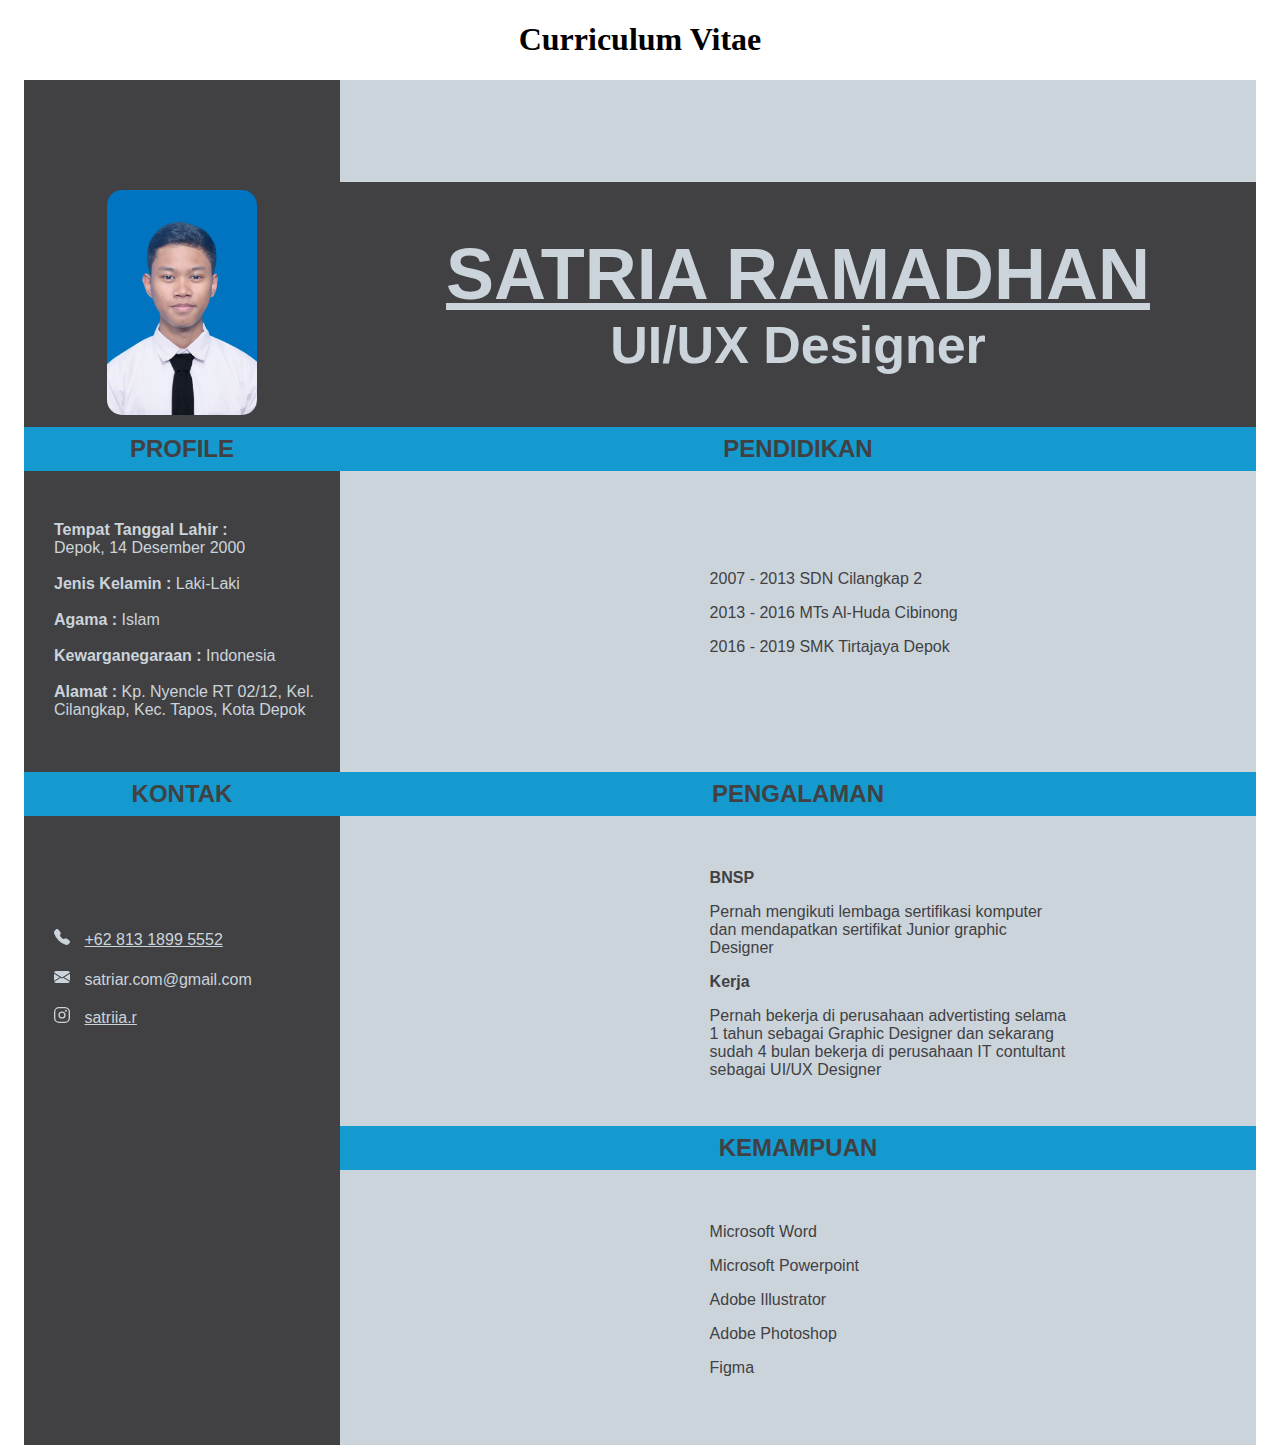
<file: curiculum vitae/index.html>
<!DOCTYPE html>
<html lang="en">
  <head>
    <meta charset="UTF-8" />
    <meta http-equiv="X-UA-Compatible" content="IE=edge" />
    <meta name="viewport" content="width=device-width, initial-scale=1.0" />
    <title>CV</title>
  </head>
  <body>
    <h1 style="text-align: center;">Curriculum Vitae</h1>
<center>
    <table style="font-family: arial; border-collapse: collapse; background-color: #CBD4DB; color: #ccd4db">
      <tr>
        <td style="background-color: #414143; height: 100px;">

        </td>
      </tr>
      <tr>
        <td style="background-color: #414143; border: 0px solid #dddddd; text-align: left; padding: 8px; width: 300px; height: 100">
          <center>
            <img src="asset/foto.png" width="50%" style="border-radius: 15px" />
          </center>
        </td>
        <td style="background-color: #414143; border: 0px solid #dddddd; padding: 8px; text-align: center; font-weight: bold; width: 900px; font-size: 52px;">
          <u style="font-size: 72px;">SATRIA RAMADHAN</u>
          <br style="">UI/UX Designer</br>
      </td>
    </td>
      </tr>
      <tr>
        <td style="border: 0px solid #dddddd; padding: 8px; background-color: rgb(21, 154, 207); text-align: center; font-weight: bold; font-size: 24px; color: #414143;">
            PROFILE
      </td>
      <td style="border: 0px solid #dddddd; padding: 8px; background-color: rgb(21, 154, 207); font-weight: bold; font-size: 24px; color: #414143; width: 300px; text-align: center;">
        PENDIDIKAN
  </td>
      </tr>
      <tr>
        <td style="background-color: #414143; border: 0px solid #dddddd; text-align: left; padding-left: 30px; padding-top: 50px;">
          <b>Tempat Tanggal Lahir :</b>
          <br>Depok, 14 Desember 2000</br>
          <br style="padding-top: 8px;">
          <b>Jenis Kelamin :</b> Laki-Laki</br>
          <br style="padding-top: 8px;">
          <b>Agama :</b> Islam</br>
          <br style="padding-top: 8px;">
          <b>Kewarganegaraan :</b> Indonesia</br>
          <br style="padding-top: 8px;">
          <b>Alamat :</b> Kp. Nyencle RT 02/12, Kel. Cilangkap, Kec. Tapos, Kota Depok</br>
        </td>

        <td style="background-color: #ccd4db; border: 0px solid #dddddd; text-align: left; padding-left: 30%; color: #414143; padding-top: 3%;">
          <p>2007 - 2013 SDN Cilangkap 2</p>
          <p>2013 - 2016 MTs Al-Huda Cibinong</p>
          <p>2016 - 2019 SMK Tirtajaya Depok</p>
        </td>
      </tr>
      <tr>
        <td style="background-color: #414143; height: 50px;">

        </td>
      </tr>
      <tr>
        <td style="border: 0px solid #dddddd; padding: 8px; background-color: rgb(21, 154, 207); text-align: center; font-weight: bold; color: #414143; font-size: 24px;">
            KONTAK
      </td>
      
       <td style="border: 0px solid #dddddd; padding: 8px; background-color: rgb(21, 154, 207); font-weight: bold; font-size: 24px; color: #414143; width: 300px; text-align: center;">
        PENGALAMAN
  </td>
  
      </tr>
      <tr>
        <td style="background-color: #414143; border: 0px solid #dddddd; text-align: left; padding-left: 30px; padding-top: 1rem;">
          <svg xmlns="http://www.w3.org/2000/svg" width="16" height="16" fill="currentColor" class="bi bi-telephone-fill" viewBox="0 0 16 16" style="padding-right: 10px;">
            <path fill-rule="evenodd" d="M1.885.511a1.745 1.745 0 0 1 2.61.163L6.29 2.98c.329.423.445.974.315 1.494l-.547 2.19a.678.678 0 0 0 .178.643l2.457 2.457a.678.678 0 0 0 .644.178l2.189-.547a1.745 1.745 0 0 1 1.494.315l2.306 1.794c.829.645.905 1.87.163 2.611l-1.034 1.034c-.74.74-1.846 1.065-2.877.702a18.634 18.634 0 0 1-7.01-4.42 18.634 18.634 0 0 1-4.42-7.009c-.362-1.03-.037-2.137.703-2.877L1.885.511z"/>
          </svg>
          <a href="wa.me/6281318995552" style="color: #CBD4DB;">
          +62 813 1899 5552
          </a>
          <br>
          <svg xmlns="http://www.w3.org/2000/svg" width="16" height="16" fill="currentColor" class="bi bi-envelope-fill" viewBox="0 0 16 16" style="padding-right: 10px; padding-top: 20px;">
            <path d="M.05 3.555A2 2 0 0 1 2 2h12a2 2 0 0 1 1.95 1.555L8 8.414.05 3.555zM0 4.697v7.104l5.803-3.558L0 4.697zM6.761 8.83l-6.57 4.027A2 2 0 0 0 2 14h12a2 2 0 0 0 1.808-1.144l-6.57-4.027L8 9.586l-1.239-.757zm3.436-.586L16 11.801V4.697l-5.803 3.546z"/>
          </svg>
          satriar.com@gmail.com
          </br>
          <br>
          <img src="asset/instagram iconAsset 4.svg" style="width: 16px; height: 16px; padding-right: 10px;"/>
          <a href="instagram.com/satriia.r" style="color: #CBD4DB;">
          satriia.r
          </a>
        </br>
          </td>
          <td style="background-color: #ccd4db; border: 0px solid #dddddd; text-align: left; padding-left: 30%; color: #414143; padding-top: 3%; padding-right: 15%">
          <p><b>BNSP</b></p>
          <p>Pernah mengikuti lembaga sertifikasi komputer dan mendapatkan sertifikat Junior graphic Designer</p>
          <p><b>Kerja</b></p>
          <p style="padding-bottom: 30px">
          Pernah bekerja di perusahaan advertisting selama 1 tahun sebagai Graphic Designer dan sekarang sudah 4 bulan bekerja di perusahaan IT contultant sebagai UI/UX Designer
          </p>
        </td>
      </tr>
      <tr>
        <td style="border: 0px solid #dddddd; padding: 8px; background-color: #414143; text-align: center; font-weight: bold; font-size: 24px; color: #414143;">
            
      </td>
      <td style="border: 0px solid #dddddd; padding: 8px; background-color: rgb(21, 154, 207); font-weight: bold; font-size: 24px; color: #414143; width: 300px; text-align: center;">
        KEMAMPUAN
  </td>
      </tr>
      <tr>
        <td style="background-color: #414143; border: 0px solid #dddddd; text-align: left; padding-left: 30px; padding-top: 50px;">

        </td>

        <td style="background-color: #ccd4db; border: 0px solid #dddddd; text-align: left; padding-left: 30%; color: #414143; padding-top: 3%;">
          <p>Microsoft Word</p>
          <p>Microsoft Powerpoint</p>
          <p>Adobe Illustrator</p>
          <p>Adobe Photoshop</p>
          <p>Figma</p>
        </td>
      </tr>
      
      </tr>
      <td style="background-color: #414143; border: 0px solid #dddddd; text-align: left; padding-left: 30px; padding-top: 50px;">

        </td>
        </tr>
    </table>
</center>
</body>
</html>
</file>
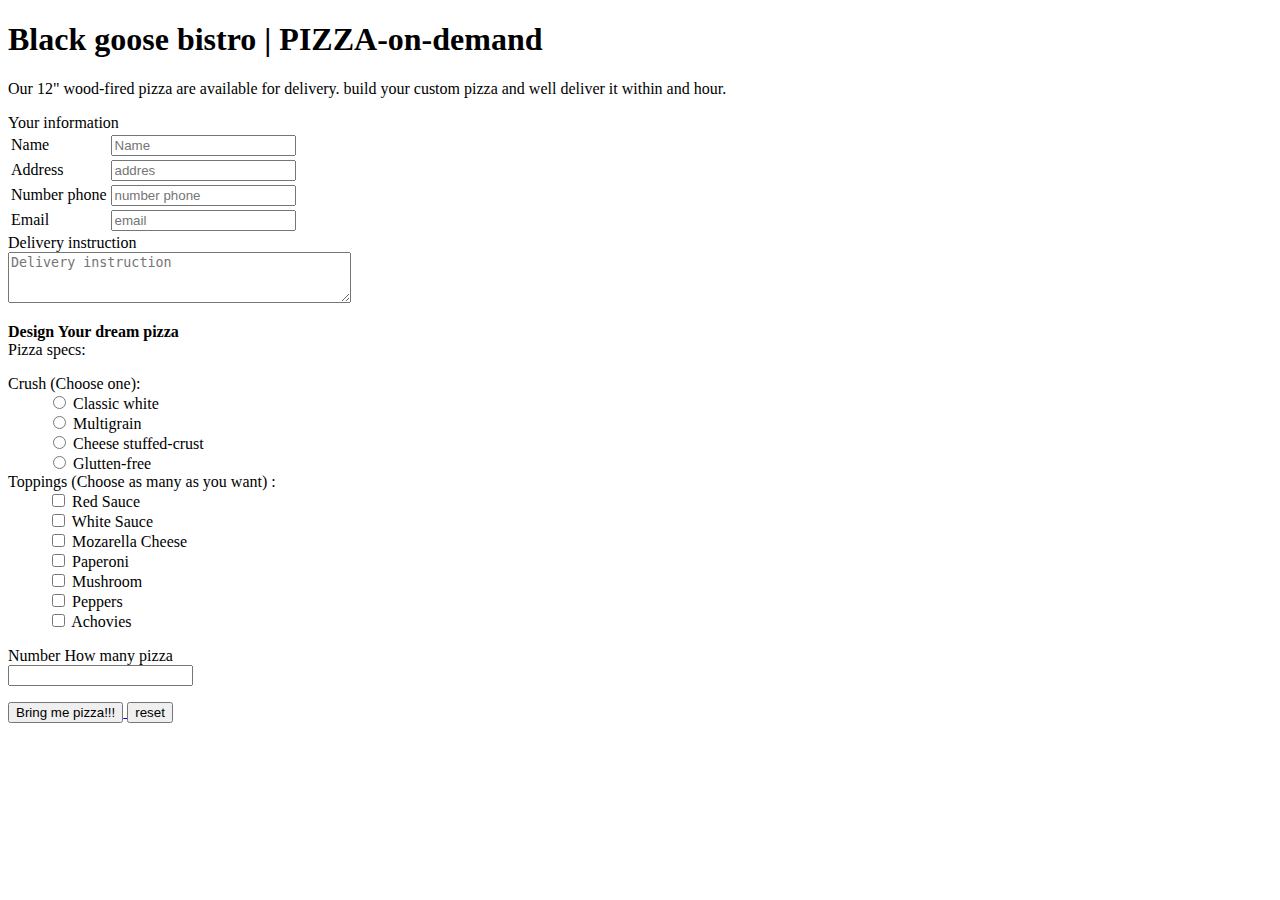
<file: praktikum 3/index.html>
<!DOCTYPE html>
<html lang="en">
<head>
    <meta charset="UTF-8">
    <meta http-equiv="X-UA-Compatible" content="IE=edge">
    <meta name="viewport" content="width=device-width, initial-scale=1.0">
    <title>Document</title>
</head>
<body bgcolor="white">
    <h1><b>Black goose bistro | PIZZA-on-demand</b></h1>
    <dl>
        <dt>Our 12" wood-fired pizza are available for delivery. build your
        custom pizza and well deliver it within and hour.</dt>
    </dl>
    <p></p>
    <div>Your information</div>
    <table>
        <form>
            <tr>
                <td><label>Name</label></td>
                <td><input type="text" placeholder="Name"></td>
            </tr>
            <tr>
                <td><label>Address</label></td>
                <td><input type="text" placeholder="addres"></td>
            </tr>
            <tr>
                <td><label>Number phone</label></td>
                <td><input type="number" placeholder="number phone"></td>
            </tr>
            <tr>
                <td><label>Email</label></td>
                <td><input type="mail" placeholder="email"></td>
            </tr>
        </form>
    </table>     
            <tr>
                <td><label>Delivery instruction</label></td>
            </tr>
        <br>
        <textarea name="Delivery instruction" cols="40" rows="3"<input type="text" placeholder="Delivery instruction"></textarea>
        </br>
            <p>
                <div><b>Design Your dream pizza</b></div>
                <div>Pizza specs:</div>
            </p>
        <p>
                <div>
                    Crush (Choose one):
                </div>
                    <dd>
                    <input type="radio" id="Choose one" name="Choose one" value="Classic white">
                    <label for="Choose one">Classic white</label><br>
                    <input type="radio" id="Choose one2" name="Choose one2" value="Multigrain">
                    <label for="Choose one2">Multigrain</label><br>
                    <input type="radio" id="Choose one3" name="Choose one3" value="Cheese stuffed-crust">
                    <label for="Choose one3">Cheese stuffed-crust</label><br>
                    <input type="radio" id="Choose one4" name="Choose one4" value="Glutten-free">
                    <label for="Choose one4">Glutten-free</label><br>
                    </dd>
                <div>
                    Toppings (Choose as many as you want) :
                    <form action="/action_page.php">
                        <dd>
                        <input type="checkbox" id="toppings1" name="toppings1" value="Red">
                        <label for="toppings1">Red Sauce</label><br>
                        <input type="checkbox" id="toppings2" name="toppings2" value="White">
                        <label for="toppings2">White Sauce</label><br>
                        <input type="checkbox" id="toppings3" name="toppings3" value="Mozarella">
                        <label for="toppings3">Mozarella Cheese</label><br>
                        <input type="checkbox" id="toppings4" name="toppings4" value="Paperoni">
                        <label for="toppings4">Paperoni</label><br>
                        <input type="checkbox" id="toppings5" name="toppings5" value="Mushroom">
                        <label for="toppings5">Mushroom</label><br>
                        <input type="checkbox" id="toppings6" name="toppings6" value="Peppers">
                        <label for="toppings6">Peppers</label><br>
                        <input type="checkbox" id="toppings7" name="toppings7" value="Achovies">
                        <label for="toppings7">Achovies</label><br>
                        </dd>
                    </form>
                </div>
        </p>
        <div>
            Number How many pizza
        </div>
            <td><input type="number"></td>
        <p>
            <a href="feedback.html">
            <input type="submit" value="Bring me pizza!!!">
        </a>
            <input type="reset" value="reset">
        </p>
</body>
</html>
</file>
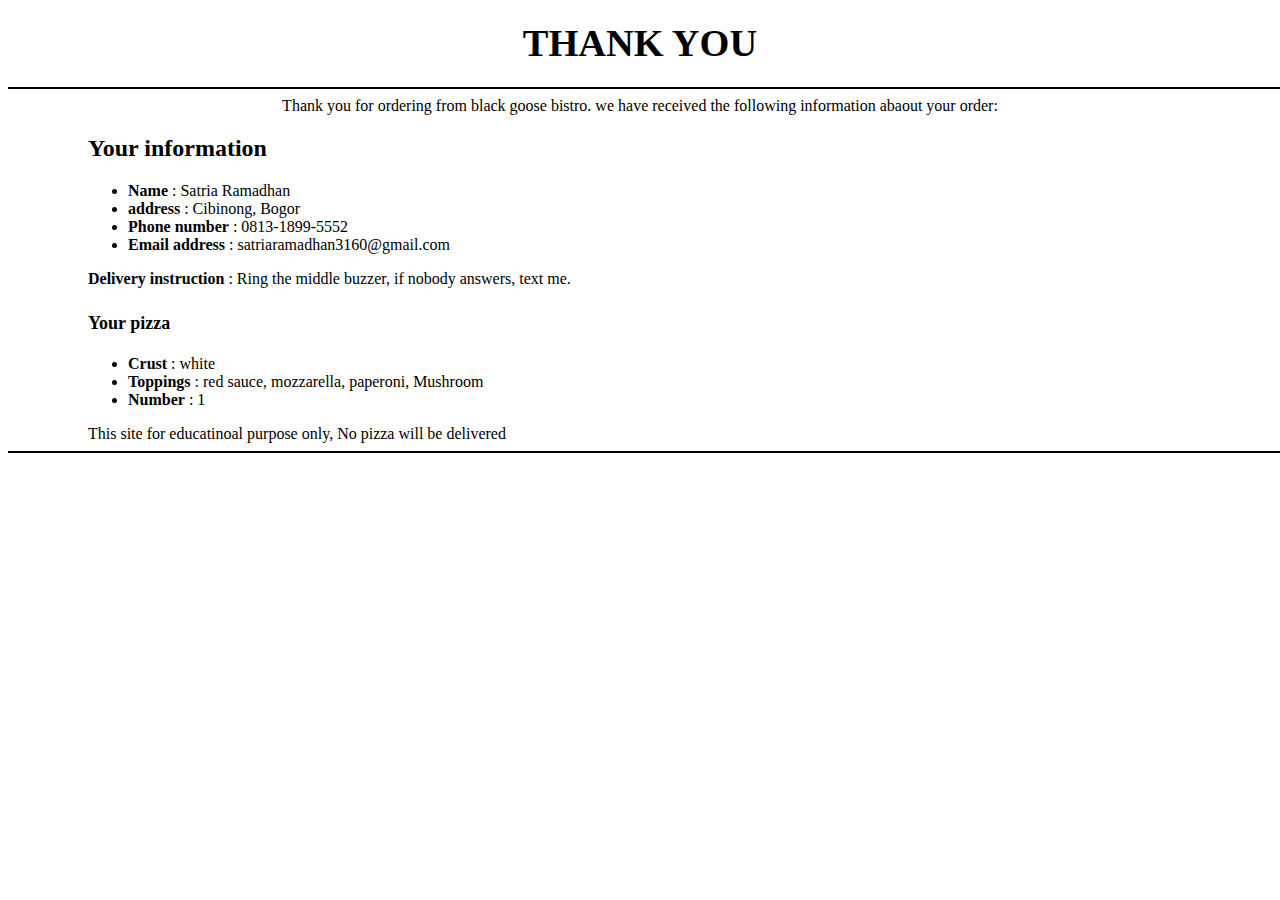
<file: praktikum 3/feedback.html>
<!DOCTYPE html>
<html lang="en">
<head>
    <meta charset="UTF-8">
    <meta http-equiv="X-UA-Compatible" content="IE=edge">
    <meta name="viewport" content="width=device-width, initial-scale=1.0">
    <title>FEEDBACK</title>
</head>

<body>
    <h1 style="text-align: center;"> 
        <a style="font-size: larger;">THANK YOU</a> 
    </h1>
    <hr size="2" width="5000" style="align:center" color="black"></hr>

    <div style="text-align: center;">
        Thank you for ordering from black goose bistro. we have received the following
        information abaout your order: 
    </div>

<div style="margin-left: 5rem">
    <div>
    <h2 style="color:black">
        Your information
    </h2>
</div>

<div>
    <ul>
        <li><b>Name</b> : Satria Ramadhan</li>
        <li><b>address</b> : Cibinong, Bogor</li>
        <li><b>Phone number</b> : 0813-1899-5552</li>
        <li><b>Email address</b> : satriaramadhan3160@gmail.com</li>
    </ul>
</div>

<p>
    <b>Delivery instruction</b> : Ring the middle buzzer, if nobody answers, text me.
</p>

<div>
    <h2 style="color:black">
        <a style="font-size: large;">Your pizza</a>
    </h2>
            <ul>
                <li><b>Crust</b> : white</li>
                <li><b>Toppings</b> : red sauce, mozzarella, paperoni, Mushroom</li>
                <li><b>Number</b> : 1</li>
            </ul>
        

        <div>
            This site for educatinoal purpose only, No pizza will be delivered
        </div>
</div>
</div>
<hr size="2" width="5000" style="align:center; align-left:0px;" color="black"></hr>
</body>
</html>
</file>
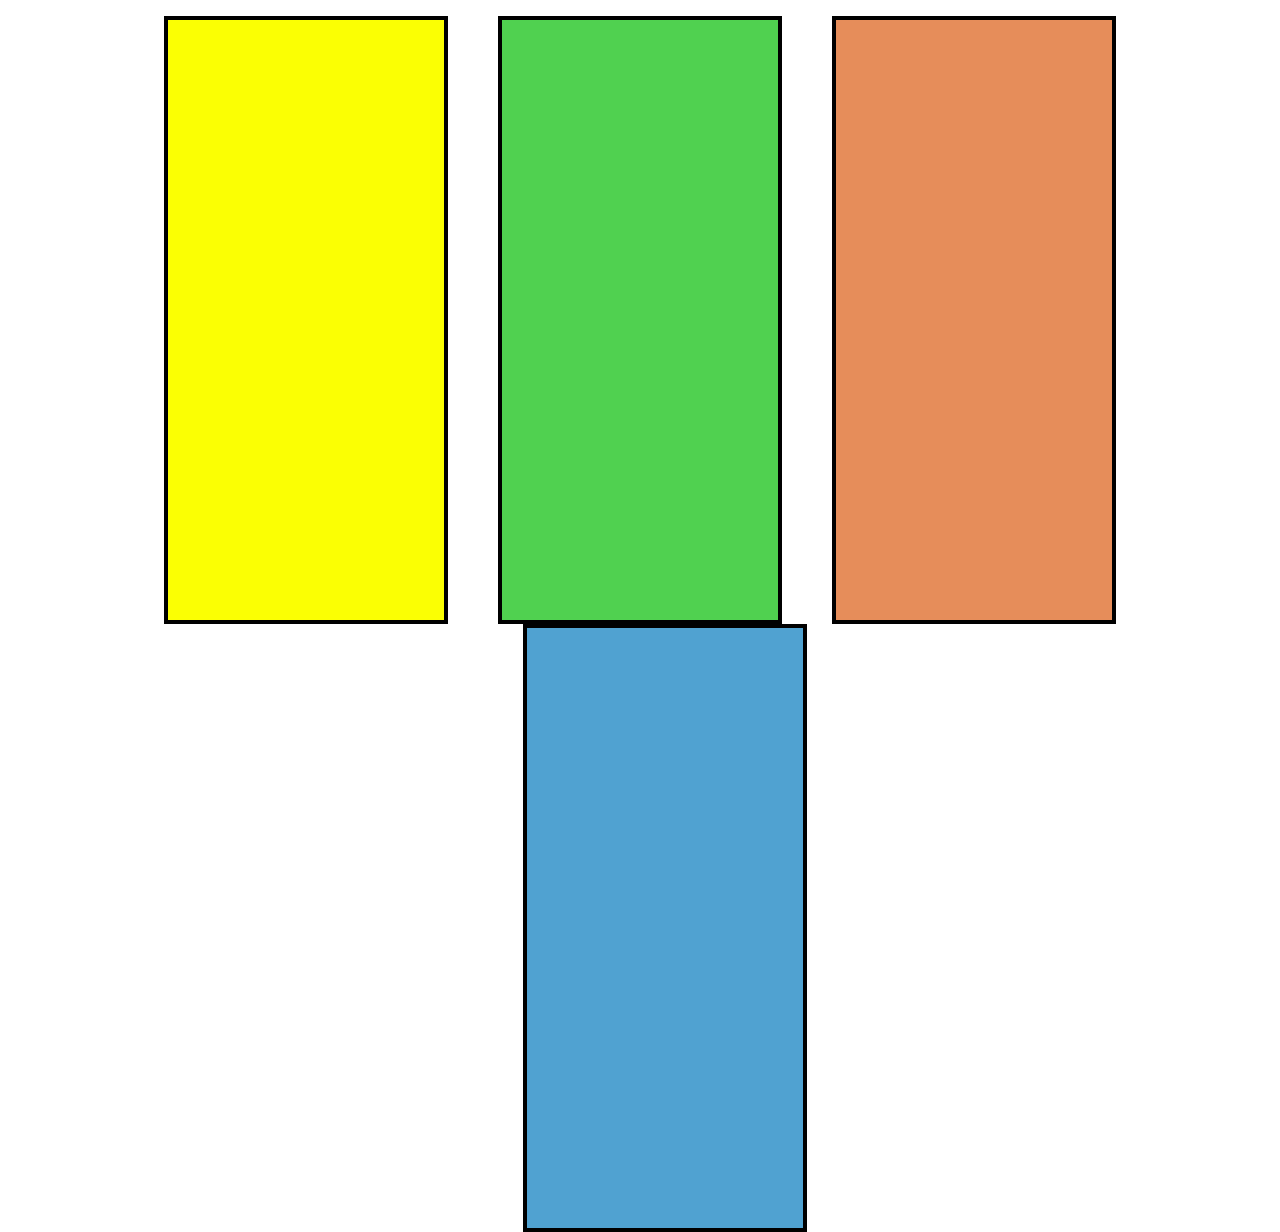
<file: praktikum5.1/praktikum5.1.html>
<!DOCTYPE html>
<html lang="en">
<head>
    <meta charset="UTF-8">
    <meta http-equiv="X-UA-Compatible" content="IE=edge">
    <meta name="viewport" content="width=device-width, initial-scale=1.0">
    <link rel="stylesheet" href="style.css">
    <title>Document</title>
</head>
<body class="container">
<div class="container">
    <div class="box1"></div>
    <div class="box2"></div>
    <div class="box3"></div>
    <div class="box4"></div>
</div>
</body>
</html>
</file>
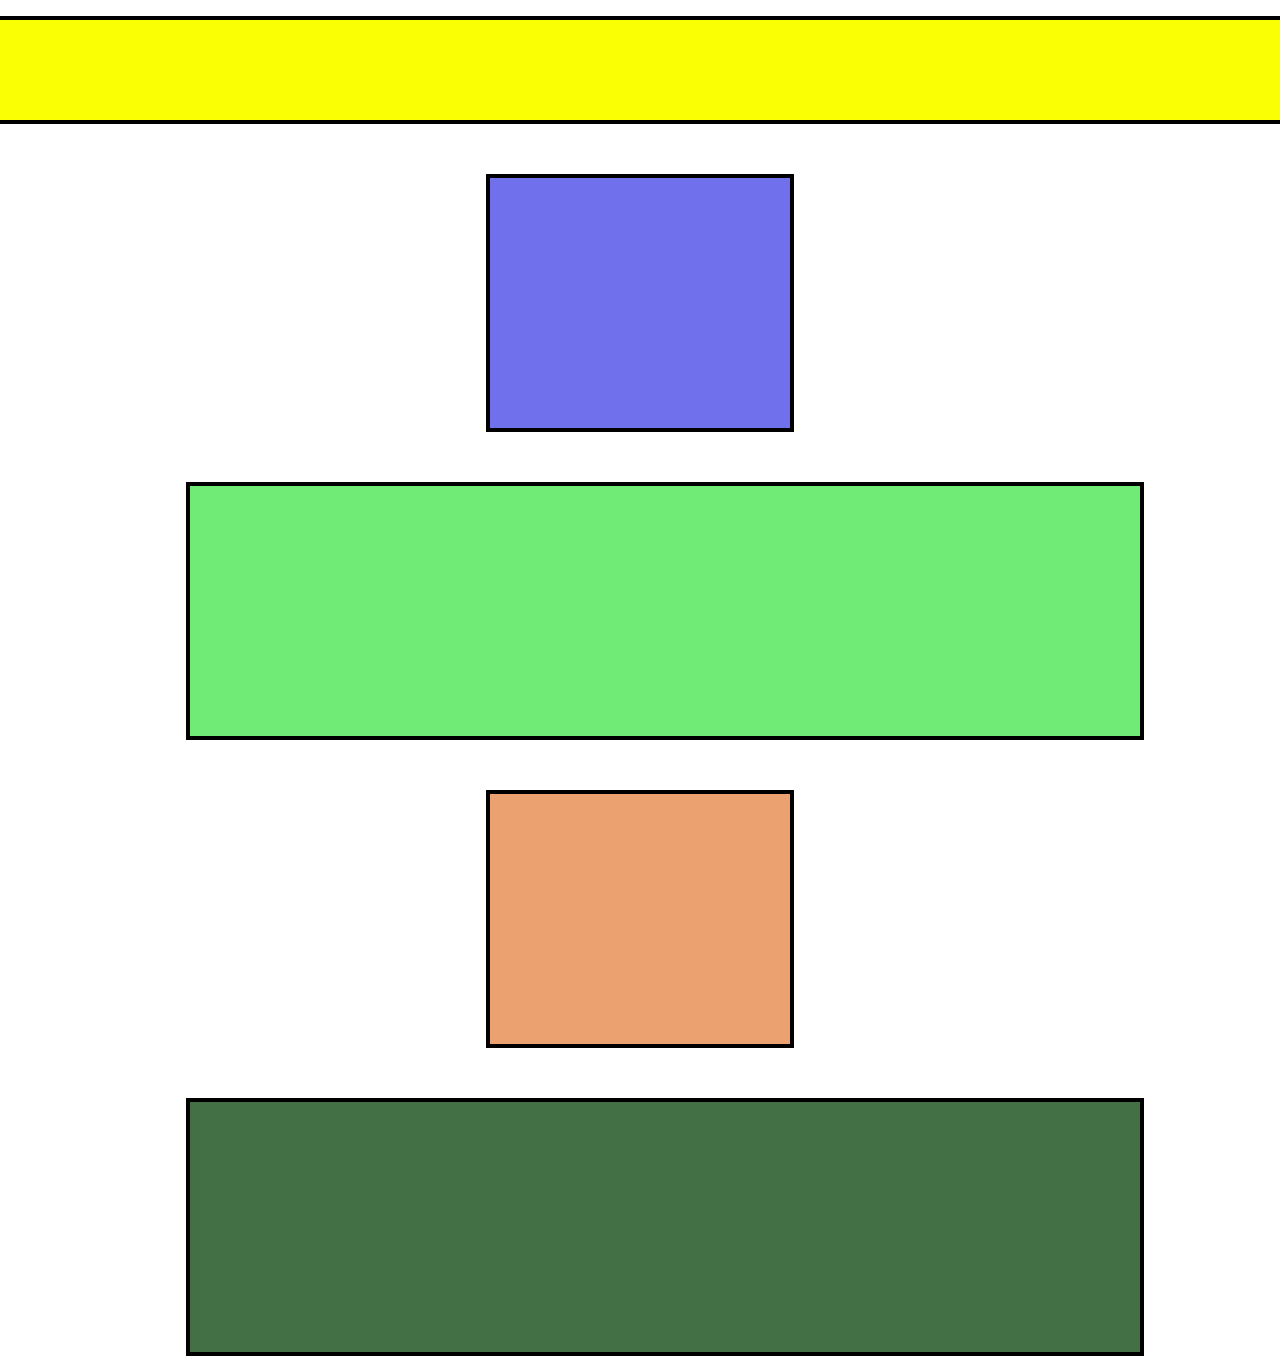
<file: praktikum5.2/praktikum5.2.html>
<!DOCTYPE html>
<html lang="en">
<head>
    <meta charset="UTF-8">
    <meta http-equiv="X-UA-Compatible" content="IE=edge">
    <meta name="viewport" content="width=device-width, initial-scale=1.0">
    <link rel="stylesheet" href="style.css">
    <title>Document</title>
</head>
<body class="container">
    <div class="container">
        <div class="box1"></div>
        <div class="box2"></div>
        <div class="box3"></div>
        <div class="box4"></div>
        <div class="box5"></div>
    </div>
</body>
</html>
</file>
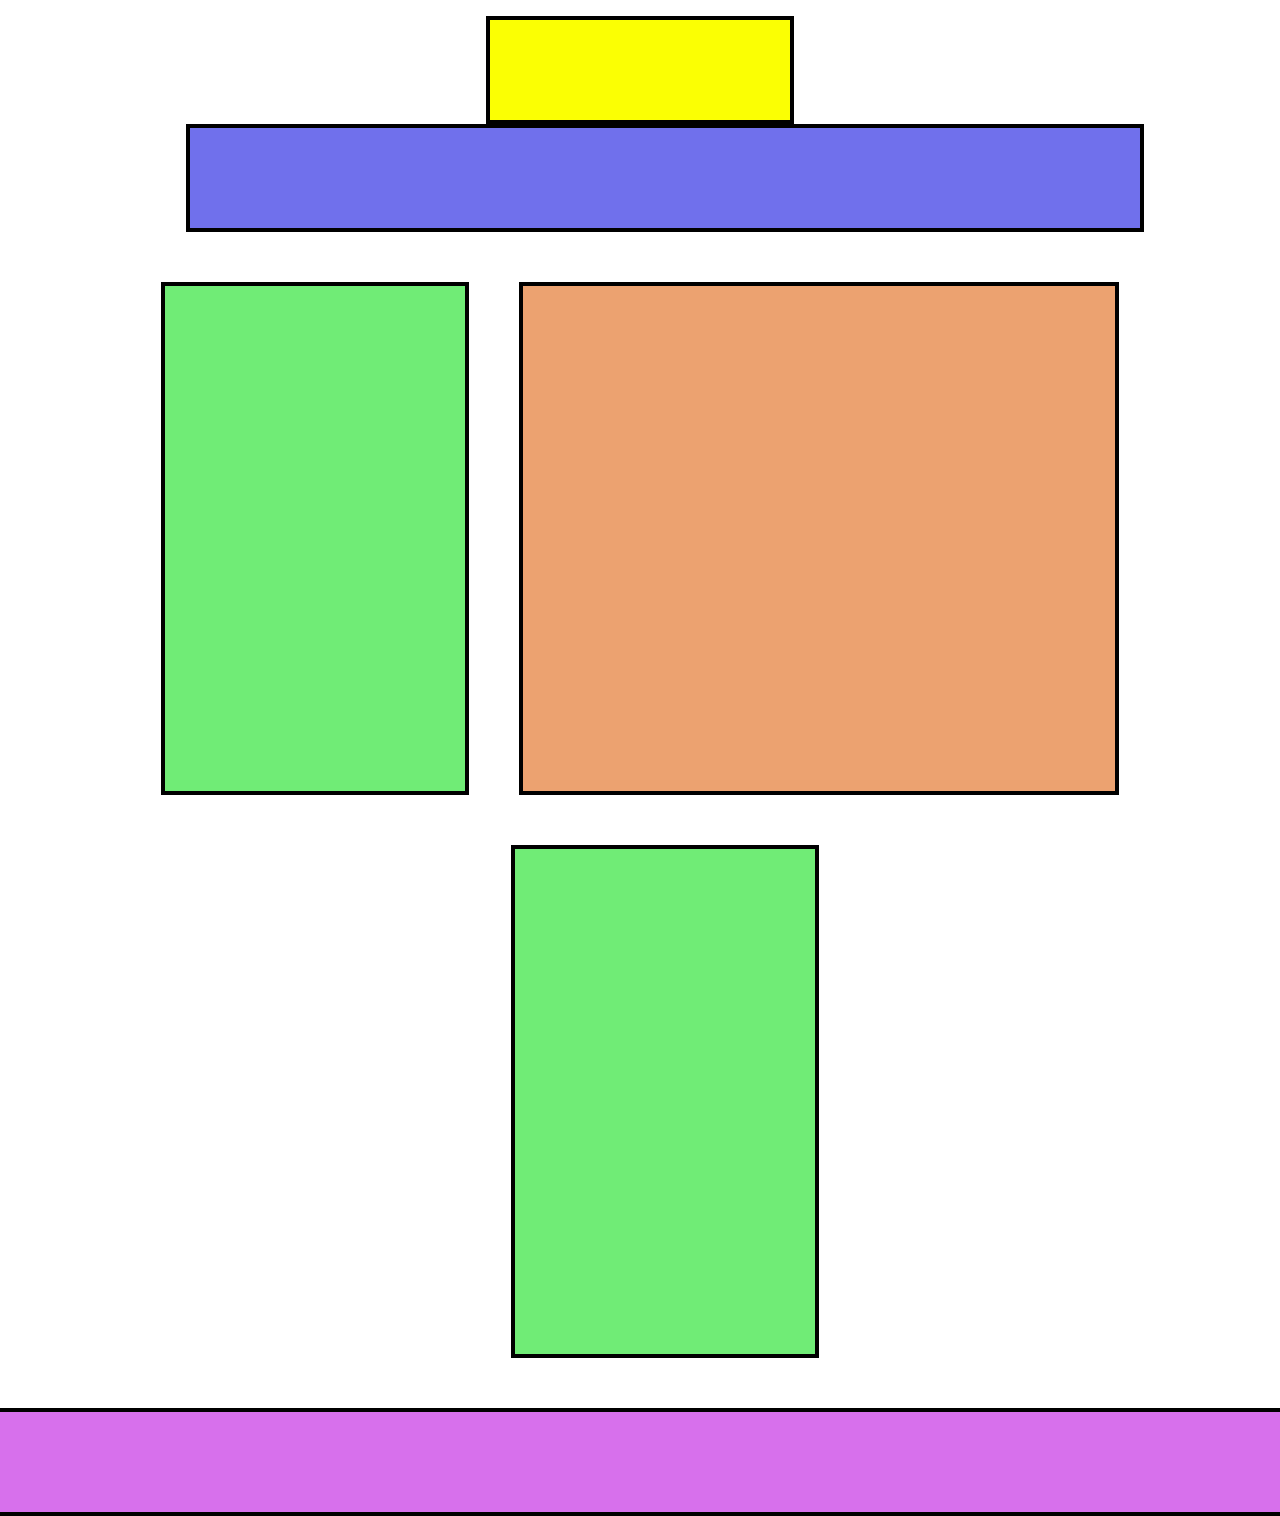
<file: praktikum5.3/praktikum5.3.html>
<!DOCTYPE html>
<html lang="en">
<head>
    <meta charset="UTF-8">
    <meta http-equiv="X-UA-Compatible" content="IE=edge">
    <meta name="viewport" content="width=device-width, initial-scale=1.0">
    <link rel="stylesheet" href="style.css">
    <title>Document</title>
</head>
<body class="container">
    <div class="container">
        <div class="box1"></div>
        <div class="box2"></div>
        <div class="box3"></div>
        <div class="box4"></div>
        <div class="box5"></div>
        <div class="box6"></div>
    </div>
</body>
</html>
</file>
<file: praktikum5.1/style.css>
body{
    background-color: rgb(255, 255, 255);
    padding-top: 1rem;
    position: relative;
    margin: 0 auto;
}
.container{
    display: flex;
    flex-wrap: wrap;
    max-width: 1440px;
    justify-content: center;
}

.box1{
    background: rgb(251, 255, 3);
    /* position: relative; */
    width: 276px;
    height: 600px;
    border: 4px solid black;
    
}

.box2{
    background: rgb(80, 209, 80);
    /* position: relative; */
    width: 276px;
    height: 600px;
    margin-left: 50px;
    border: 4px solid black;
    
}

.box3{
    background: rgb(230, 141, 90);
    /* position: relative; */
    width: 276px;
    height: 600px;
    margin-left: 50px;
    border: 4px solid black;
    
}

.box4{
    background: rgb(80, 162, 209);
    /* position: relative; */
    width: 276px;
    height: 600px;
    margin-left: 50px;
    border: 4px solid black;
}
</file>
<file: praktikum5.2/style.css>
body{
    background-color: rgb(255, 255, 255);
    padding-top: 1rem;
    position: relative;
    margin: 0 auto;
}
.container{
    display: flex;
    flex-wrap: wrap;
    max-width: 1440px;
    justify-content: center;


}

.box1{
    background: rgb(251, 255, 3);
    width: 1300px;
    height: 100px;
    border: 4px solid black;
    
}

.box2{
    background-color: rgb(112, 112, 236);
    margin-top: 50px;
    width: 300px;
    height: 250px;
    border: 4px solid black;

}

.box3{
    background-color: rgb(112, 236, 118);
    margin-top: 50px;
    width: 950px;
    height: 250px;
    margin-left: 50px;
    border: 4px solid black;

}

.box4{
    background-color: rgb(236, 162, 112);
    position: relative;
    margin-top: 50px;
    width: 300px;
    height: 250px;
    border: 4px solid black;

}

.box5{
    background-color: rgb(67, 112, 69);
    margin-top: 50px;
    width: 950px;
    height: 250px;
    margin-left: 50px;
    border: 4px solid black;

}
</file>
<file: praktikum5.3/style.css>
body{
    background-color: rgb(255, 255, 255);
    padding-top: 1rem;
    position: relative;
    margin: 0 auto;
}
.container{
    display: flex;
    flex-wrap: wrap;
    max-width: 1440px;
    justify-content: center;


}

.box1{
    background: rgb(251, 255, 3);
    width: 300px;
    height: 100px;
    border: 4px solid black;
    
}

.box2{
    background-color: rgb(112, 112, 236);
    width: 950px;
    height: 100px;
    margin-left: 50px;
    border: 4px solid black;

}

.box3{
    background-color: rgb(112, 236, 118);
    margin-top: 50px;
    width: 300px;
    height: 505px;
    border: 4px solid black;

}

.box4{
    background-color: rgb(236, 162, 112);
    position: relative;
    margin-top: 50px;
    margin-left: 50px;
    width: 592px;
    height: 505px;
    border: 4px solid black;

}

.box5{
    background-color: rgb(112, 236, 118);
    margin-top: 50px;
    margin-left: 50px;
    width: 300px;
    height: 505px;
    border: 4px solid black;

}

.box6{
    background-color: rgb(215, 112, 236);
    margin-top: 50px;
    width: 1300px;
    height: 100px;
    border: 4px solid black;

}
</file>
